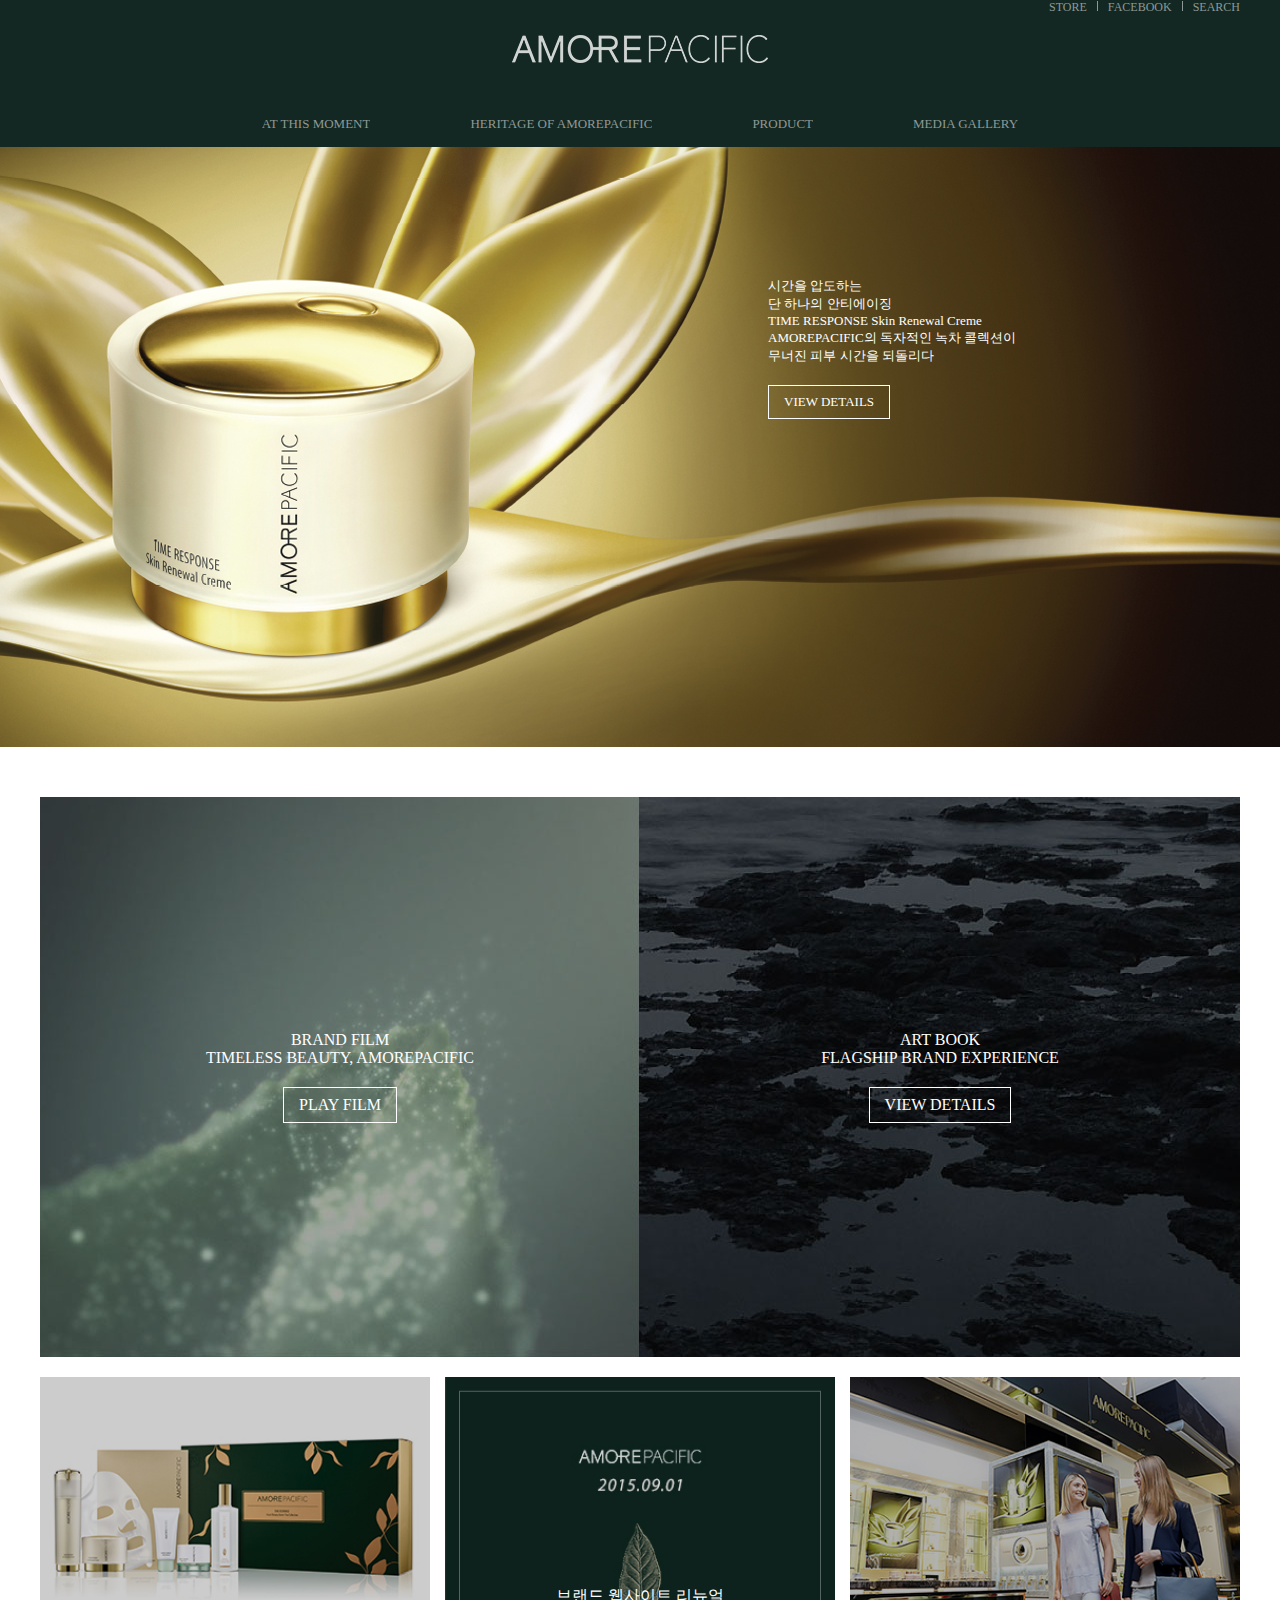
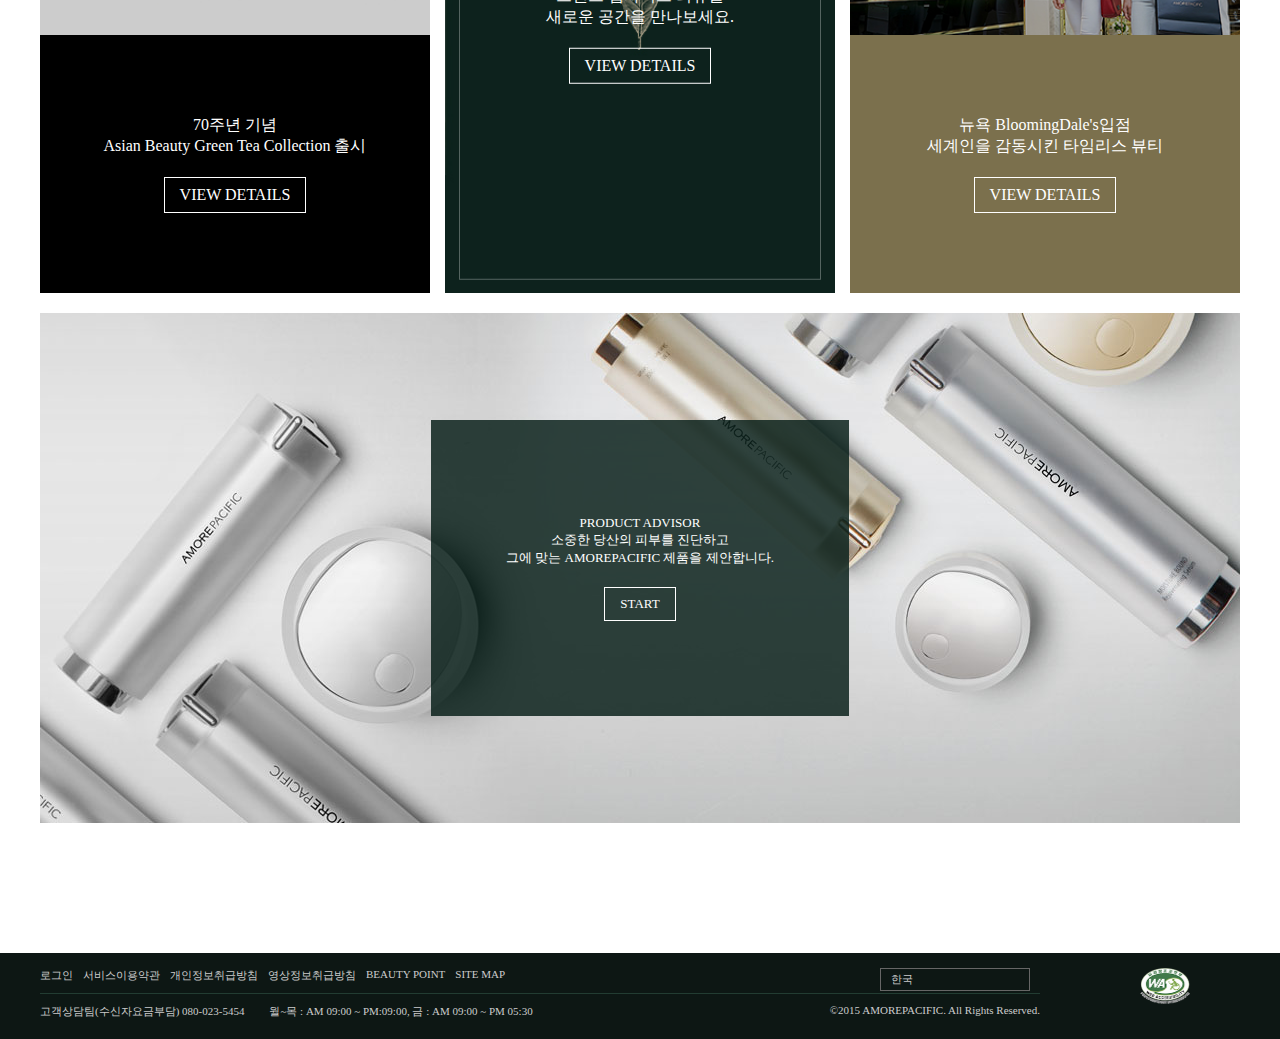
<file: index.html>
<!DOCTYPE html>
<html lang="en">
<head>
    <meta charset="UTF-8">
    <meta http-equiv="X-UA-Compatible" content="IE=edge">
    <meta name="viewport" content="width=device-width, initial-scale=1.0">
    <title>Document</title>
    <link rel="stylesheet" href="./css/rstylesheet.css">
</head>
<body>
    <div id="wrapper">
        <header>
            <div class="wrap">
                <h1><a href="#"><img src="./images/logo.png" alt=""></a></h1>
                <button class="btn-menu"><img src="./images/btn_aside_open.png" alt=""></button>
                <button class="btn-sns"><img src="./images/btn_sns_open.png" alt=""></button>
                <nav>
                    <button class="btn-close"><img src="./images/btn_aside_close.png" alt=""></button>
                    <ul class="util">
                        <li><a href="#">STORE</a></li>
                        <li><a href="#">FACEBOOK</a></li>
                        <li>
                            <a href="#">SEARCH</a>
                            <form action="">
                                <input type="text">
                            </form>
                        </li>
                    </ul>
                    <ul class="gnb">
                        <li><a href="#">AT THIS MOMENT</a>
                            <ul class="sub">
                                <li><a href="#">Best Seller</a></li>
                                <li><a href="#">Highlight</a></li>
                            </ul>
                        </li>
                        <li><a href="#">HERITAGE OF AMOREPACIFIC</a>
                            <ul class="sub">
                                <li><a href="#">Origin</a></li>
                                <li><a href="#">Botancial Science</a></li>
                                <li><a href="#">Film & Art Book</a></li>
                                <li><a href="#">History</a></li>
                                <li><a href="#">Spa</a></li>
                            </ul>
                        </li>
                        <li><a href="#">PRODUCT</a>
                            <ul class="sub">
                                <li><a href="#">Skin Care</a></li>
                                <li><a href="#">Make Up</a></li>
                                <li><a href="#">Product Advisor</a></li>
                            </ul>
                        </li>
                        <li><a href="#">MEDIA GALLERY</a>
                            <ul class="sub">
                                <li><a href="#">Video Clips</a></li>
                                <li><a href="#">Prints</a></li>
                            </ul>
                        </li>
                    </ul>
                </nav>
            </div>
        </header>
        <div class="banner">
            <div class="pic">
                <img class="pc" src="./images/img_visual_1.jpg" alt="">
                <img class="m" src="./images/img_visual_1_m.jpg" alt="">
            </div>
            <div class="txt">
                <p>
                    시간을 압도하는<br>
                    단 하나의 안티에이징<br>
                    TIME RESPONSE Skin Renewal Creme<br>
                    AMOREPACIFIC의 독자적인 녹차 콜렉션이<br>
                    무너진 피부 시간을 되돌리다
                </p>
                <div class="btn-more">
                    <a href="#">
                        VIEW DETAILS
                        <div class="layer">
                            <span>VIEW DETAILS</span>
                        </div>
                    </a>
                </div>
            </div>
        </div>
        <main>
            <div class="con1">
                <div class="box">
                    <img class="pc" src="./images/img_main_film.jpg" alt="">
                    <img class="m" src="./images/img_main_film_m.jpg" alt="">
                    <div class="txt">
                        BRAND FILM<br>
                        TIMELESS BEAUTY, AMOREPACIFIC
                        <div class="btn-more">
                            <a href="#">
                                PLAY FILM
                            </a>
                        </div>
                    </div>
                </div>
                <div class="box">
                    <img class="pc" src="./images/img_main_artbook.jpg" alt="">
                    <img class="m" src="./images/img_main_artbook_m.jpg" alt="">
                    <div class="txt">
                        ART BOOK<br>
                        FLAGSHIP BRAND EXPERIENCE
                        <div class="btn-more">
                            <a href="#">
                                VIEW DETAILS
                            </a>
                        </div>
                    </div>
                </div>
            </div><!--con1-->
            <div class="con2">
                <div class="box box1">
                    <div class="pic">
                        <img src="./images/img_news_1.jpg" alt="">
                    </div>
                    <div class="txt">
                        70주년 기념<br>
                        <span>Asian Beauty Green Tea Collection 출시</span>
                        <div class="btn-more">
                            <a href="#">VIEW DETAILS</a>
                        </div>
                    </div>
                </div>
                <div class="box box2">
                    <div class="pic">
                        <img class="pc" src="./images/img_news_2.jpg" alt="">
                        <img class="m" src="./images/img_news_2_m.jpg" alt="">
                    </div>
                    <div class="txt">
                        브랜드 웹사이트 리뉴얼<br>
                        <span>새로운 공간을 만나보세요.</span>
                        <div class="btn-more">
                            <a href="#">VIEW DETAILS</a>
                        </div>
                    </div>
                </div>
                <div class="box box3">
                    <div class="pic">
                        <img src="./images/img_news_3.jpg" alt="">
                    </div>
                    <div class="txt">
                        뉴욕 BloomingDale's입점<br>
                        <span>세계인을 감동시킨 타임리스 뷰티</span>
                        <div class="btn-more">
                            <a href="#">VIEW DETAILS</a>
                        </div>
                    </div>
                </div>
            </div><!--con2-->
            <div class="con3">
                <img src="./images/img_advisor.jpg" alt="">
                <div class="txt">
                    PRODUCT ADVISOR
                    <span>
                        소중한 당산의 피부를 진단하고<br>
                        그에 맞는 AMOREPACIFIC 제품을 제안합니다.
                    </span>
                    <div class="btn-more">
                        <a href="#">START</a>
                    </div>
                </div>
            </div><!--con3-->
        </main><!--main content wrapper-->
        <footer>
            <div class="wrap">
                <ul class="f-menu">
                    <li><a href="#">로그인</a></li>
                    <li><a href="#">서비스이용약관</a></li>
                    <li><a href="#">개인정보취급방침</a></li>
                    <li><a href="#">영상정보취급방침</a></li>
                    <li><a href="#">BEAUTY POINT</a></li>
                    <li><a href="#">SITE MAP</a></li>
                </ul>
                <address>
                    <p>
                        고객상담팀(수신자요금부담) 080-023-5454
                    </p>
                    <p>
                        월~목 : AM 09:00 ~ PM:09:00, 금 : AM 09:00 ~ PM 05:30
                    </p>
                </address>
                <div class="select">
                    <a href="#">한국</a>
                    <ul class="options">
                        <li><a href="#"><span>일본</span></a></li>
                        <li><a href="#"><span>중국</span></a></li>
                        <li><a href="#"><span>영어</span></a></li>
                        <li><a href="#"><span>프랑스</span></a></li>
                        <li><a href="#"><span>러시아</span></a></li>
                    </ul>
                </div>
                <div class="wa">
                    <img src="./images/img_accessibility.png" alt="">
                </div>
                <div class="copy">
                    ©2015 AMOREPACIFIC. All Rights Reserved.
                </div>
            </div>
        </footer>
    </div>
    <script src="https://code.jquery.com/jquery-3.6.0.min.js"
    integrity="sha256-/xUj+3OJU5yExlq6GSYGSHk7tPXikynS7ogEvDej/m4=" crossorigin="anonymous"></script>
<script>
    $(".btn-menu").on("click", function () {
        $("nav").animate({
            "left": 0
        })
    });
    $(".btn-close").on("click", function () {
        $("nav").animate({
            "left": "-100%"
        })
    })
</script>
</body>
</html>
</file>
<file: css/rstylesheet.css>
*{margin: 0; padding: 0;}
ul,ol{list-style: none;}
a{text-decoration: none; color: inherit;}
img{vertical-align: top;}
button,select,option{background-color: rgba(0,0,0,0); border: 0;}

#wrapper{
    overflow: hidden;

}

header{
    background-color: #132822;

}
header .wrap{
    height: 50px;
    display: flex;
    justify-content: space-between;
    max-width: 1200px;
    margin: 0 auto;
}

header .wrap h1{
    order: 2;
    display: flex;
    align-items: center;
    font-size: 0;
}

header .wrap h1 img{
    height: 14px;
}

header .wrap .btn-menu{
    order: 1;
    width: 50px;
    height: 50px;
}
header .wrap .btn-menu img{
    width: 17px;
}
header .wrap .btn-sns{
    order: 3;
    width: 50px;
    height: 50px;
}
header .wrap .btn-sns img{
    width: 17px;
}

header .wrap nav{
    position: fixed;
    top: 0;
    left: -100%;
    width: 100%;
    height: 100%;
    background-color: #132822;
    padding-top: 50px;
    box-sizing: border-box;
    overflow-y: scroll;
    z-index: 99;
}

header .wrap nav .btn-close{
    position: absolute;
    top: 0;
    left: 0;
    width: 50px;
    height: 50px;
}
header .wrap nav .btn-close img{width: 17px;}

header .wrap nav .util{
    display: flex;
    justify-content: center;
    margin-bottom: 25px;
}
header .wrap nav .util li{
    color: #8e9996;
    font-size: 12px;
}
header .wrap nav .util li::after{
    content: '';
    display: inline-block;
    width: 1px;
    height: 10px;
    background-color: #8e9996;
    margin: 0 10px;
}
header .wrap nav .util li:last-child form{display: none;}
header .wrap nav .util li:last-child::after{
    content: none;
} 

header .wrap nav .gnb{
    color: #8e9996;
    font-size: 13px;
    z-index: 999;
}
header .wrap nav .gnb > li{
    height: 50px;
    overflow: hidden;
    transition: height 0.4s;
}
header .wrap nav .gnb > li a{
    display: flex;
    height: 50px;
    justify-content: center;
    align-items: center;
}
header .wrap nav .gnb > li .sub{
    background-color: #1b302a;
}
header .wrap nav .gnb > li .sub li{}

header .wrap nav .gnb > li:nth-child(1):hover{height: 150px;}
header .wrap nav .gnb > li:nth-child(2):hover{height: 300px;}
header .wrap nav .gnb > li:nth-child(3):hover{height: 200px;}
header .wrap nav .gnb > li:nth-child(4):hover{height: 150px;}

.banner{
    position: relative;
}
.banner .pic{}
.banner .pic img.pc{
    display: none;
}
.banner .pic img.m{
    display: block;
    width: 100%;
    height: auto;
}

.banner .txt{
    position: absolute;
    top: 60%;
    width: 100%;
    left: 0;
    /* text-align: center; */
}
.banner .txt p{
    color: #fff;
    text-align: center;
    font-size: 13px;
}
.banner .txt .btn-more{
    border: 1px solid #fff;
    font-size: 13px;
    color: #fff;
    /* 1. 너비값 */
    /* width: 110px;
    text-align: center;
    margin: 0 auto; */

    /* 2. padding */
    /* display: inline-block; */
    
    width: max-content;
    margin: 20px auto 0;

    position: relative;
}

.banner .txt .btn-more a{
    display: block;
    padding: 8px 15px;
}

.banner .txt .btn-more .layer{
    overflow: hidden;
    position: absolute;
    background-color: #fff;
    top: 0;
    left: 0;
    width: 0;
    transition: all 1s;
}
.banner .txt .btn-more .layer span{
    display: block;
    padding: 8px 15px;
    color: #000;
    width: max-content;
}
.banner .txt .btn-more:hover .layer{
    width: 100%;
}

main{
    padding: 15px 15px 60px 15px;
}

.con1{
    display: flex;
    flex-direction: column;
}
.con1 .box{
    position: relative;
}
.con1 .box img.pc{display: none;}
.con1 .box img.m{
    display: block;
    width: 100%;
    height: auto;
}

.con1 .box .txt{
    position: absolute;
    top: 50%;
    left: 0;
    transform: translateY(-50%);
    width: 100%;
    text-align: center;
    color: #fff;
}
.con1 .box .txt .btn-more{
    width: max-content;
    margin: 20px auto 0;
    border: 1px solid #fff;
}
.con1 .box .txt .btn-more a{
    display: block;
    padding: 8px 15px;
}

.con2{
    display: flex;
    flex-direction: column;
    margin: 20px 0;
}
.con2 .box{/*세개 공통*/
    display: flex;
    text-align: center;
    margin-bottom: 10px;
}
.con2 .box1{}
.con2 .box1 > div{
    width: 50%;
}
.con2 .box2{
    width: 100%;
    position: relative;
}
.con2 .box2 .pic{width: 100%;}
.con2 .box2 img.m{display: block;}
.con2 .box2 img.pc{display: none;}
.con2 .box2 .txt{
    position: absolute;
    top: 50%;
    left: 50%;
    transform: translate(-50%, -50%);
    width: calc(100% - 30px);
    height: calc(100% - 30px);
    border: 1px solid #556460;
}

.con2 .box3{
    flex-direction: row-reverse;
    margin-bottom: 0;
}
.con2 .box3 > div{
    width: 50%;
}
.con2 .box .pic img{
    width: 100%;
    height: auto;
}

.con2 .box .txt{
    color: #fff;
    display: flex;
    flex-direction: column;
    align-items: center;
    justify-content: center;
}
.con2 .box1 .txt{
    background-color: #000;
}
.con2 .box2 .txt{}
.con2 .box3 .txt{
    background-color: #7b704d;
}
.con2 .box .txt span{display: none;}

.con2 .box .txt .btn-more{
    width: max-content;
    margin: 20px auto 0;
    border: 1px solid #fff;
}
.con2 .box .txt .btn-more a{
    display: block;
    padding: 8px 15px;
}

.con3{
    position: relative;
}
.con3 img{width: 100%;}
.con3 .txt{
    position: absolute;
    top: 50%;
    left: 50%;
    transform: translate(-50%, -50%);
    background-image: url(../images/bg_advisor.png);
    width: 260px;
    height: 110px;
    color: #fff;
    font-size: 13px;
    text-align: center;
    display: flex;
    flex-direction: column;
    align-items: center;
    justify-content: center;
}
.con3 .txt span{display: none;}

.con3 .txt .btn-more{
    border: 1px solid #fff;
    width: max-content;
    margin-top: 20px;
}
.con3 .txt .btn-more a{
    display: block;
    padding: 8px 15px;
}

footer{
    background-color: #0d1714;
    padding: 15px 0;
}

footer .wrap{
    max-width: 1200px;
    margin: 0 auto;
    padding: 0 15px;
    position: relative;
}

footer .wrap .f-menu{
    display: flex;
    flex-wrap: wrap;
    justify-content: center;
    border-bottom: 1px solid #223c32;
    padding-bottom: 10px;
    margin-bottom: 10px;
}

footer .wrap .f-menu li{
    font-size: 11px;
    color: #ccc;
    margin-right: 10px;
}

footer .wrap .f-menu li:last-child{
    margin-right: 0;
}

footer .wrap address{
    font-size: 11px;
    color: #ccc;
    font-style: normal;
    text-align: center;
}
footer .wrap address p{
    margin-bottom: 5px;
}
footer .wrap .select{
    position: relative;
    color: #ccc;
    font-size: 11px;
    width: 150px;
    margin: 30px auto;
}
footer .wrap .select a{
    display: block;
    padding: 3px 10px;
}
footer .wrap .select > a{
    border: 1px solid #666
}
footer .wrap .select:hover .options{display: block;}
footer .wrap .select .options{
    display: none;
    position: absolute;
    left: 0;
    bottom: 100%;
    background-color: #0d1714;
    width: 100%;
    border-top: 1px solid #666;
    border-left: 1px solid #666;
    border-right: 1px solid #666;
    box-sizing: border-box;
}
footer .wrap .select .options li{}
footer .wrap .select .options li span{
    border-bottom: 1px solid #333;
    display: block;
}

footer .wrap .wa{
    position: absolute;
    left: 70%;
    top: 105px;
}
footer .wrap .wa img{width: 50px}

footer .wrap .copy{
    text-align: center;
    font-size: 11px;
    color: #ccc;
}

@media all and (min-width: 768px){
    .banner .pic{
        height: 365px;
        position: relative;
    }
    .banner .pic img.pc{
        display: block;
        height: 100%;
        width: auto;
        position: absolute;
        top: 0;
        left: 50%;
        transform: translateX(-50%);
    }
    .banner .pic img.m{display: none;}

    .banner .txt{
        width: unset;
        top: 70px;
        left: 55%;
        transform: unset;
    }
    .banner .txt p{text-align: left;}
    .banner .txt .btn-more{margin: 20px 0 0;}

    main{
        padding: 30px 30px 110px 30px;
    }

    .con1{
        flex-direction: row;
    }
    .con1 .box{
        width: 50%;
    }
    .con1 .box img.pc{
        display: block;
        width: 100%;
        height: auto;
    }
    .con1 .box img.m{display: none;}

    .con2{
        flex-direction: row;
    }

    .con2 .box1{
        flex-direction: column;
        width: 100%;
        margin-right: 15px;
        margin-bottom: 0;
    }
    .con2 .box1 > div{
        width: 100%;
    }
    .con2 .box1 .txt{
        height: 100%;
    }

    .con2 .box2{
        margin-right: 15px;
        margin-bottom: 0;
    }
    .con2 .box2 img.pc{display: block;}
    .con2 .box2 img.m{display: none;}
    .con2 .box2 .txt{
        height: calc(100% - 30px);
    }

    .con2 .box3{
        flex-direction: column;
        width: 100%;
    }
    .con2 .box3 > div{
        width: 100%;
    }

    .con2 .box3 .txt{
        height: 100%;
    }

    .con2 .box .txt span{display: block;}

    .con2 .txt{
        width: 278px;
        height: 192px;
    }
    
    .con3 .txt span{display: block;}
}

@media all and (min-width: 1200px){
    header .wrap{
        height: 147px;
        position: relative;
        display: block;
    }

    header .wrap h1{
        position: absolute;
        top: 35px;
        left: 50%;
        transform: translateX(-50%);
    }
    header .wrap h1 img{height: unset;}
    header .wrap .btn-menu{display: none;}
    header .wrap .btn-sns{display: none;}

    header .wrap nav{
        position: unset;
        background-color: darkseagreen;
        overflow-y: unset;
        width: unset;
        height: unset;
        padding: 0;
    }
    header .wrap nav .btn-close{display: none;}

    header .wrap .util{
        position: absolute;
        top: 0;
        right: 0;
    }

    header .wrap nav .gnb{
        display: flex;
        position: absolute;
        bottom: 0;
        padding-bottom: 15px;
        left: 0;
        width: 100%;
        justify-content: center;
    }

    header .wrap nav .gnb > li{
        height: unset;
        margin-right: 100px;
        position: relative;
        overflow: hidden;
    }
    header .wrap nav .gnb > li:last-child{
        margin-right: 0;
    }
    header .wrap nav .gnb > li a{
        display: inline;
    }
    header .wrap nav .gnb > li:nth-child(1):hover{height: auto;}
    header .wrap nav .gnb > li:nth-child(2):hover{height: auto;}
    header .wrap nav .gnb > li:nth-child(3):hover{height: auto;}
    header .wrap nav .gnb > li:nth-child(4):hover{height: auto;}

    header .wrap nav .gnb > li:hover{
        overflow: unset;
    }

    header .wrap nav .gnb > li::after{
        content: '';
        display: block;
        width: 0%;
        height: 2px;
        background-color: #8e9996;
        position: absolute;
        top: calc(100% + 7px);
        left: 0;
        transition: width 0.4s;
    }
    header .wrap nav .gnb > li:hover::after{
        width: 100%;
    }

    header .wrap nav .gnb > li:hover .sub{
        opacity: 1;
    }
    header .wrap nav .gnb > li .sub{
        transition: all 0.4s;
        display: flex;
        opacity: 0;/**/
        background-color: rgba(0,0,0,0);
        position: absolute;
        top: 100%;
        padding-top: 15px;
        left: 50%;
        transform: translateX(-50%);
        width: max-content;
        justify-content: center;
    }

    header .wrap nav .gnb > li .sub li{
        margin: 0 15px;
    }

    .banner .pic{height: 600px;}
    .banner .txt{
        left: 60%;
        top: 130px;
    }

    main{
        padding: 50px 0 130px;
        width: 1200px;
        margin: 0 auto;
    }

    .con3 .txt{
        width: 418px;
        height: 296px;
    }

    footer .wrap{
        padding: 0;
    }

    footer .wrap .f-menu{
        justify-content: flex-start;
        width: 1000px
    }

    footer .wrap address{
        display: flex;
    }
    footer .wrap p{
        margin-right: 25px;
    }

    footer .wrap .select{
        margin: 0;
        position: absolute;
        top: 0;
        right: 210px;
    }

    footer .wrap .wa{
        top: 0;
        left: unset;
        right: 50px;
    }

    footer .wrap .copy{
        position: absolute;
        top: 36px;
        right: 200px;
    }
}
</file>
